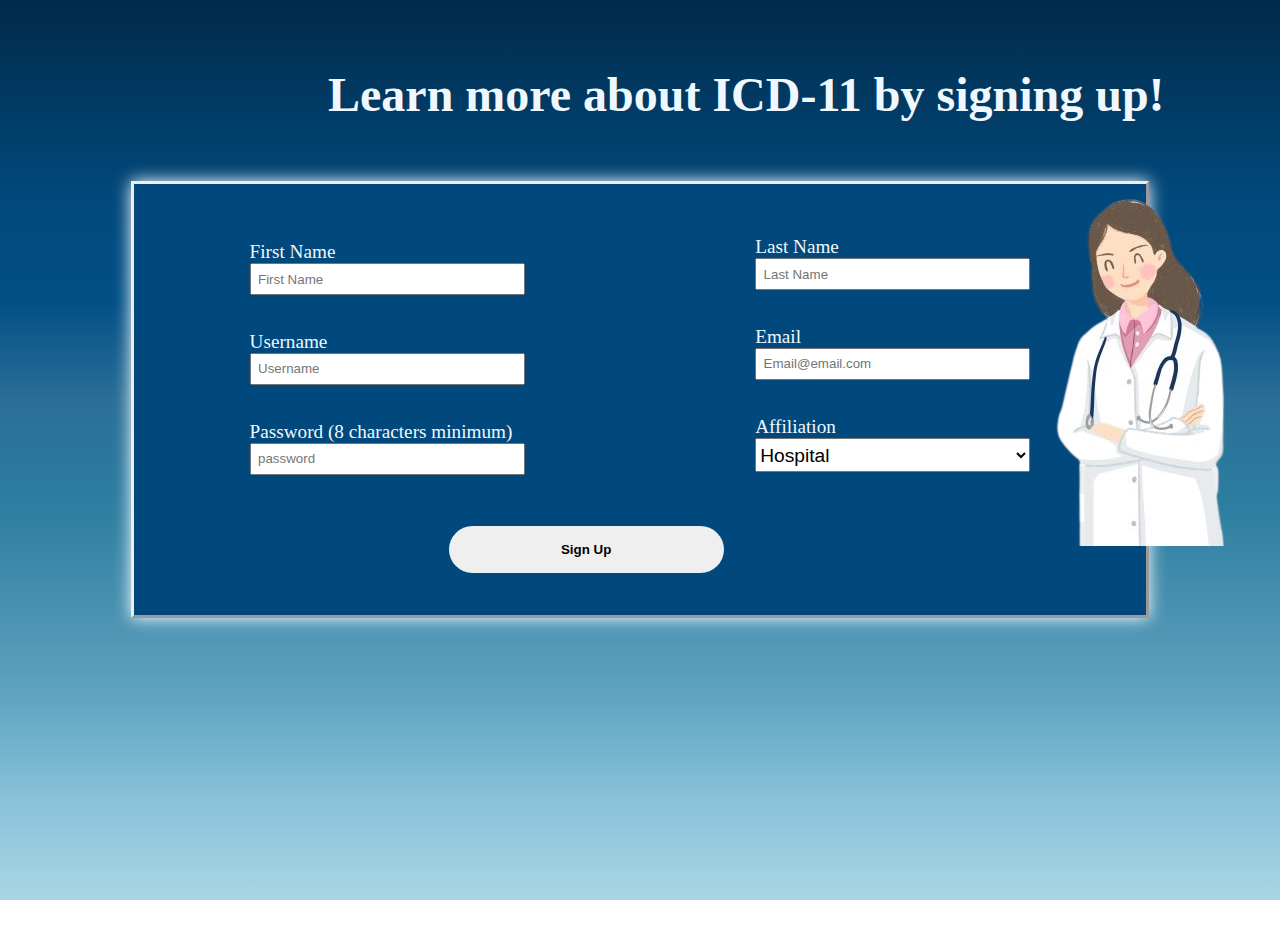
<file: signup/signup.html>
<!DOCTYPE html>
<html lang="en">
<head>
    <meta charset="UTF-8">
    <meta http-equiv="X-UA-Compatible" content="IE=edge">
    <meta name="viewport" content="width=device-width, initial-scale=1.0">
    <title>Sign up</title>
    <link rel="stylesheet" href="/signup/signup.css" />
    <link rel="stylesheet" href="/signup/signupdesktop.css" />
    <link rel="stylesheet" href="https://cdnjs.cloudflare.com/ajax/libs/font-awesome/6.1.1/css/all.min.css"
        integrity="sha512-KfkfwYDsLkIlwQp6LFnl8zNdLGxu9YAA1QvwINks4PhcElQSvqcyVLLD9aMhXd13uQjoXtEKNosOWaZqXgel0g=="
        crossorigin="anonymous" referrerpolicy="no-referrer" />
</head>
<body>
    <a href="/frontpage/frontpage.html" id="back"><i class="fa fa-arrow-circle-left" aria-hidden="true"></i></a>
    <h1>Learn more about ICD-11 by signing up!</h1>
    
        <form id="container" action="/intro/intro.html">
            <div id="left">
                <label for="firstname" id="firstnamelabel">First Name</label>
            <br><input type="text" name="firstname" id="firstname" placeholder="First Name" required>
            <br>
            <label for="username" id="usernamelabel">Username</label><br>
            <input type="text" name="username" id="username" placeholder="Username" required>
            <br>
            <label for="password" id="passwordlabel">Password (8 characters minimum)</label>
            <br>
            <input type="password" name="password" id="password" placeholder="password" required minlength="8" required>
            <br>
            </div>
            <div id="right"> 
            <label for="lastname" id="lastnamelabel">Last Name</label><br>
            <input type="text" name="lastname" id="lastname" placeholder="Last Name" required>
            <br>
            <label for="email" id="emaillabel">Email</label><br>
            <input type="email" name="email" id="email" placeholder="Email@email.com" required>
            <br>
            <label for="affiliation">Affiliation</label>
            <br>
            <select id="affiliation" name="affiliation">
                    <option value="hospital">Hospital</option>
                    <option value="company">Company</option>
                    
            </select>
            <br>
            <input type="submit" value="Sign Up" id="button">
        </div>
        </form>
    <img src="/images/smilingdr-removebg-preview.png" alt="">

</body>
</html>
</file>
<file: signup/signup.css>
body {
    background: linear-gradient(#012a4a, #013a63, #01497c, #014f86, #2a6f97, #2c7da0, #468faf, #61a5c2, #89c2d9, #a9d6e5);
    background-attachment: fixed;
    color: #f0f8ff;
    overflow: hidden
}

h1 {
    display: inline-block;
    position: relative;
    top: 3vh;
    width: fit-content;
    right: auto;
    font-size: 300%;
    animation-name: floating;
    animation-duration: 3s;
    animation-iteration-count: infinite;
    animation-timing-function: ease-in-out
}

input {
    padding: .5vw;
    margin-bottom: 4vh;
    box-sizing: border-box;
    width: 21.5vw
}

#back {
    display: inline-block;
    position: absolute;
    box-sizing: border-box;
    color: aliceblue;
    font-size: 300%;
    top: 1%;
    left: 0;
    margin: .5em
}

#container {
    position: relative;
    top: 6vh;
    display: flex;
    flex-direction: row;
    background: #01497c;
    width: 70em;
    padding-bottom: 5em;
    padding-top: 2em;
    margin: auto;
    box-shadow: 0 0 1em white;
    border-style: outset;
    width: auto
}

#right {
    position: relative;
    top: 1.25em;
    margin: auto
}

#left {
    margin: auto
}

label {
    font-size: larger
}

select {
    position: relative;
    font-size: larger;
    padding-top: .25em;
    padding-bottom: .25em;
    box-sizing: border-box;
    width: 21.5vw
}

#button {
    position: relative;
    box-sizing: border-box;
    top: 4em;
    right: 25vw;
    padding-top: 1rem;
    padding-bottom: 1rem;
    border-radius: 5rem;
    font-weight: bold;
    animation-name: floating;
    animation-duration: 3s;
    animation-iteration-count: infinite;
    animation-timing-function: ease-in-out;
    border-style: none
}

#button:hover {
    box-shadow: 0 0 1em white;
    background: #012a4a;
    color: aliceblue
}

@keyframes floating {
    from {
        transform: translate(0, 0)
    }

    65% {
        transform: translate(0, 15px)
    }

    to {
        transform: translate(0, -0)
    }
}

img {
    position: relative;
    left: 75vw;
    top: -22vh
}
</file>
<file: signup/signupdesktop.css>
@media screen and (min-width:67.5em) {
    img {
        top: -42vh
    }

    #container {
        width: 80%
    }

    h1 {
        left: 25vw;
        width: max-content
    }

    #button {
        right: 23em
    }
}
</file>
